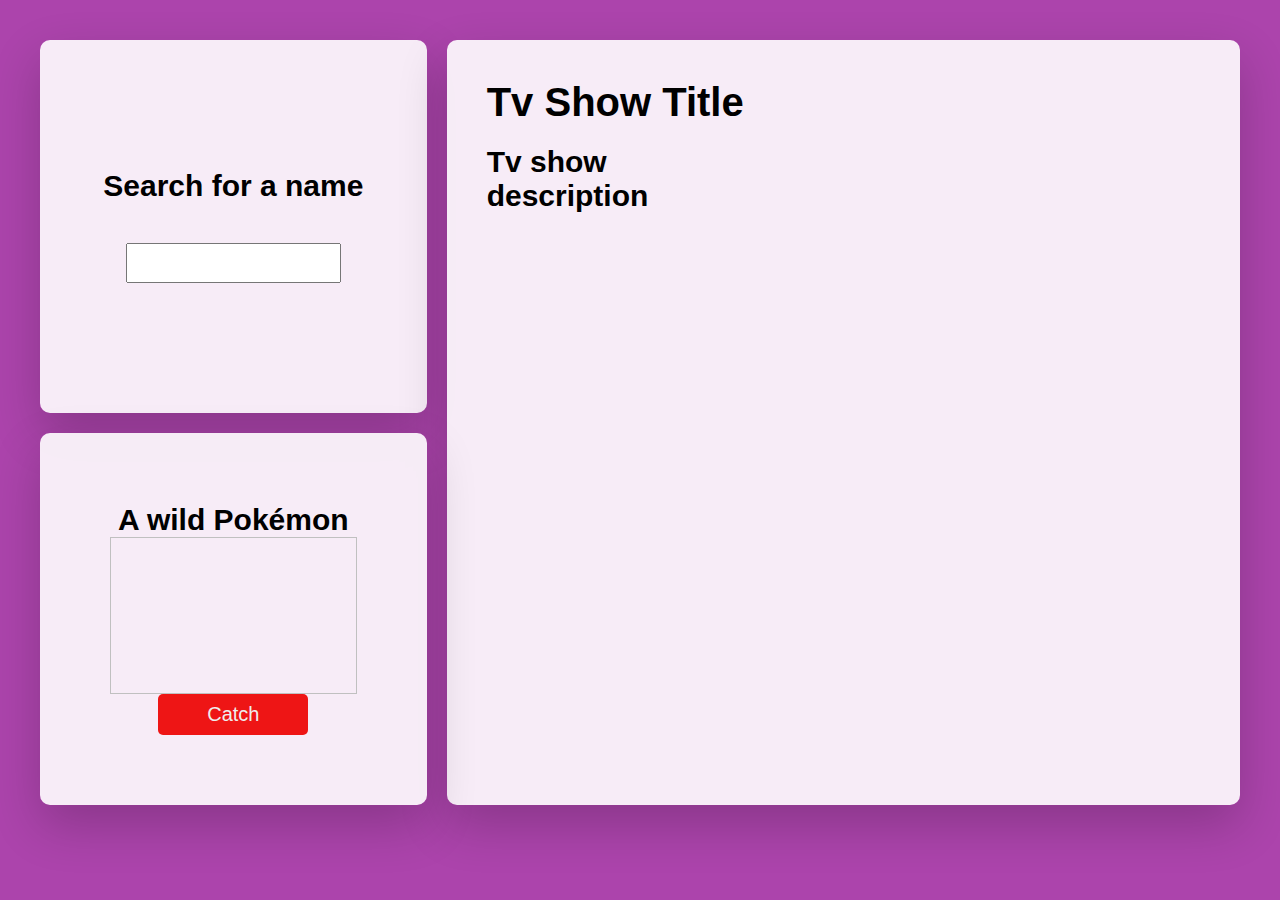
<file: pokemongame/index.html>
<!DOCTYPE html>
<html lang="en">

<head>
    <meta charset="UTF-8">
    <meta http-equiv="X-UA-Compatible" content="IE=edge">
    <meta name="viewport" content="width=device-width, initial-scale=1.0">
    <link rel="stylesheet" href="css/style.css">
    <script src="js/script.js" defer></script>
    <title>Dashboard</title>
</head>

<body>
    <ul class="cards">
        <li class="card card--first">
            <h2 id="js--name">Search for a name</h2>
            <input id="js--input" type="text">
        </li>
        <li class="card card--second">
            <h1 id="js--tvTitle">Tv Show Title</h1>
            <h2 id="js--tvDes">Tv show description</h2>
        </li>
        <li class="card card--third">
            <h2 id="js--pokemon-text">A wild Pokémon</h2>
            <img id="js--pokemon-image">
            <button id="js--catch-button">Catch</button>
        </li>
    </ul>

</body>

</html>
</file>
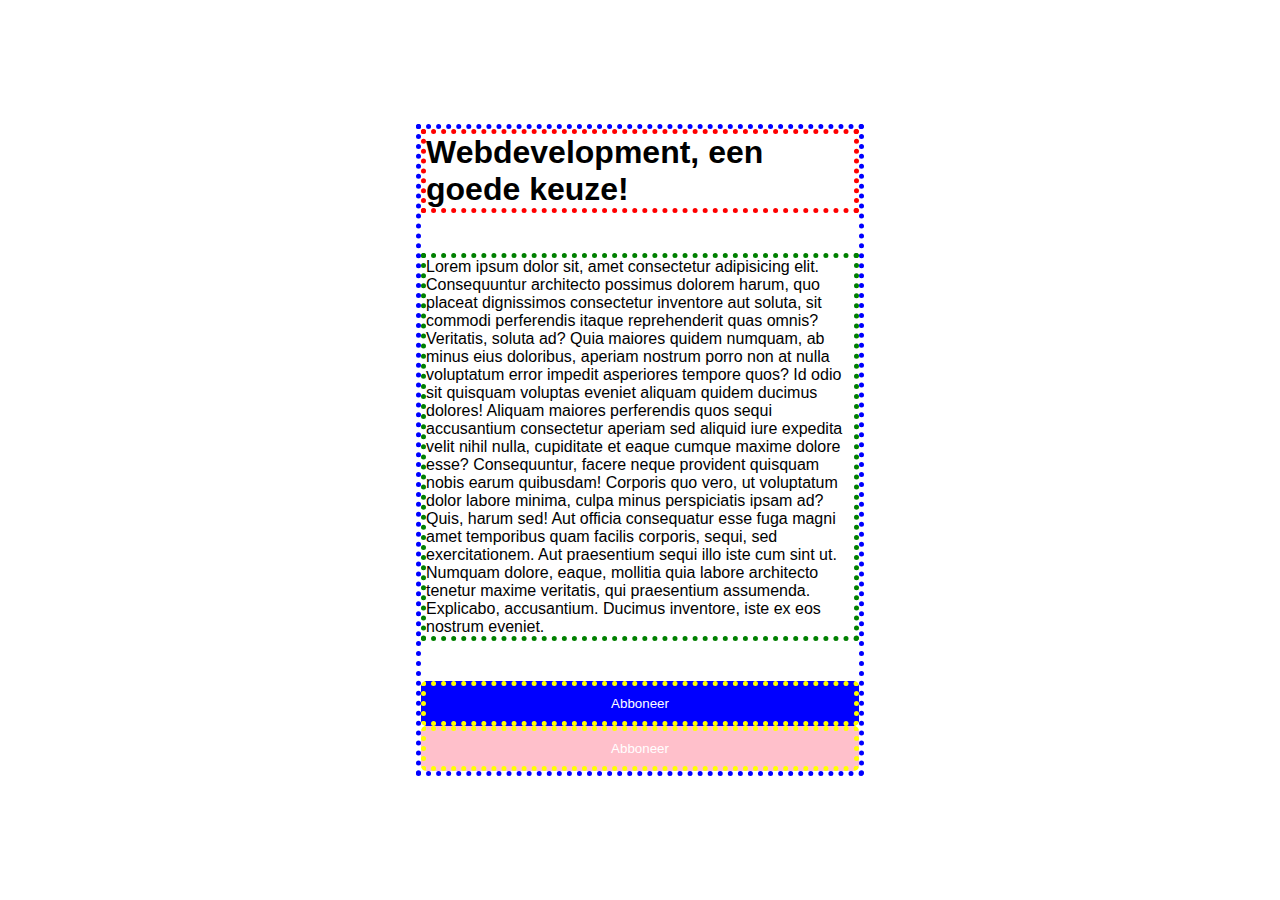
<file: pxvsrem/index.html>
<!DOCTYPE html>
<html lang="en">
<head>
    <meta charset="UTF-8">
    <meta http-equiv="X-UA-Compatible" content="IE=edge">
    <meta name="viewport" content="width=device-width, initial-scale=1.0">
    <title>px vs rem</title>
    <link rel="stylesheet" href="style.css">
</head>
<body>
    <article>
        <h1>Webdevelopment, een goede keuze!</h1>
        <p>Lorem ipsum dolor sit, amet consectetur adipisicing elit. Consequuntur architecto possimus dolorem harum, quo placeat dignissimos consectetur inventore aut soluta, sit commodi perferendis itaque reprehenderit quas omnis? Veritatis, soluta ad?
        Quia maiores quidem numquam, ab minus eius doloribus, aperiam nostrum porro non at nulla voluptatum error impedit asperiores tempore quos? Id odio sit quisquam voluptas eveniet aliquam quidem ducimus dolores!
        Aliquam maiores perferendis quos sequi accusantium consectetur aperiam sed aliquid iure expedita velit nihil nulla, cupiditate et eaque cumque maxime dolore esse? Consequuntur, facere neque provident quisquam nobis earum quibusdam!
        Corporis quo vero, ut voluptatum dolor labore minima, culpa minus perspiciatis ipsam ad? Quis, harum sed! Aut officia consequatur esse fuga magni amet temporibus quam facilis corporis, sequi, sed exercitationem.
        Aut praesentium sequi illo iste cum sint ut. Numquam dolore, eaque, mollitia quia labore architecto tenetur maxime veritatis, qui praesentium assumenda. Explicabo, accusantium. Ducimus inventore, iste ex eos nostrum eveniet.</p>
        <button class="btn">Abboneer</button>
        <button class="btn btn2">Abboneer</button>
    </article>
</body>
</html>
</file>
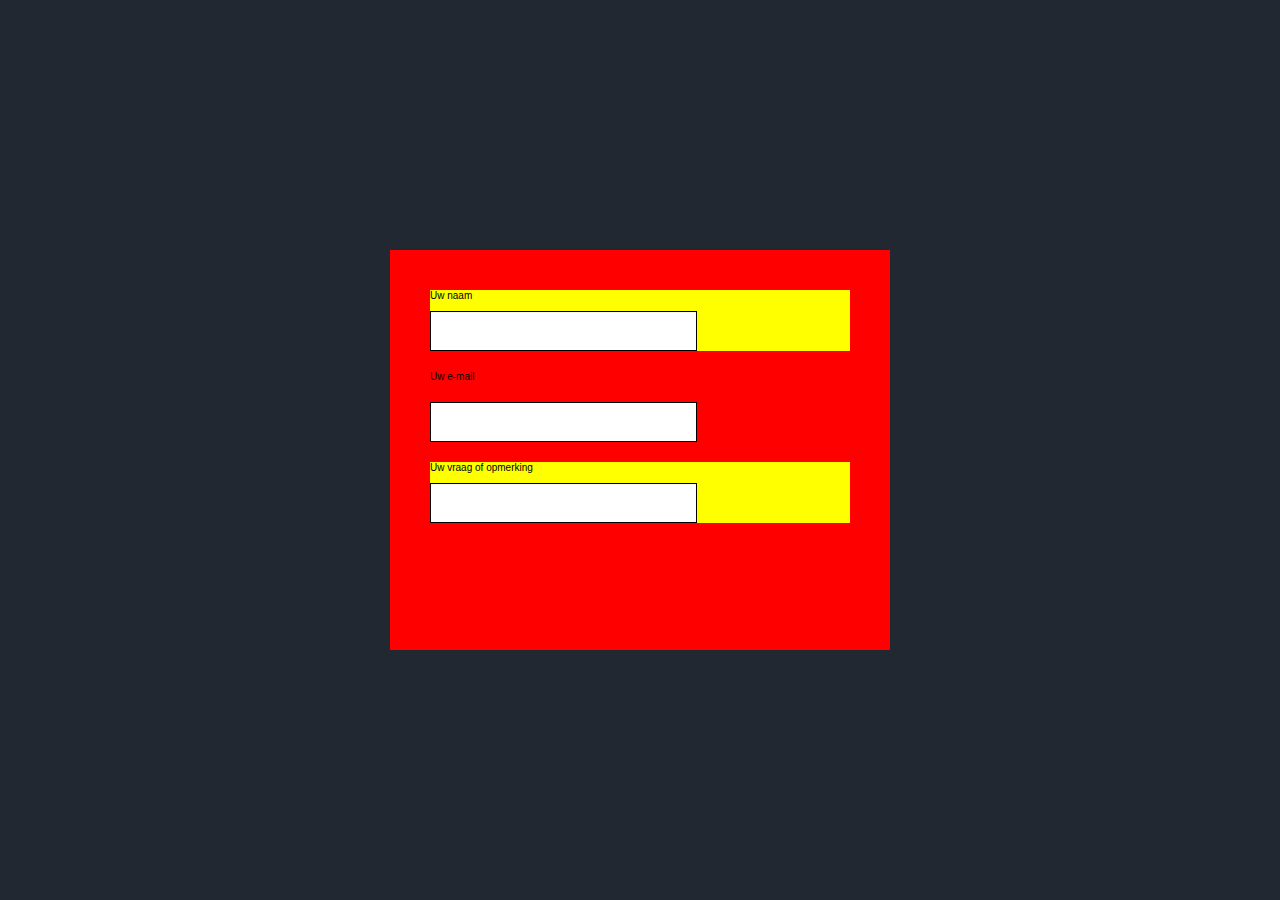
<file: Remdemo/index.html>
<!DOCTYPE html>
<html lang="en">
<head>
    <meta charset="UTF-8">
    <meta http-equiv="X-UA-Compatible" content="IE=edge">
    <meta name="viewport" content="width=device-width, initial-scale=1.0">
    <title>Rem demo</title>
    <link rel="stylesheet" href="style.css">
</head>
<body>
 <form>
     <div>
     <label for="">Uw naam</label>
    <input type="text">
</div>
     <label for="">Uw e-mail</label>
    <input type="email">
</div>
    <div>
    <label for="">Uw vraag of opmerking</label>
     <input class="bigText" type="text">
    </div>
 </form>

 

  </article>
</body>
</html>
</file>
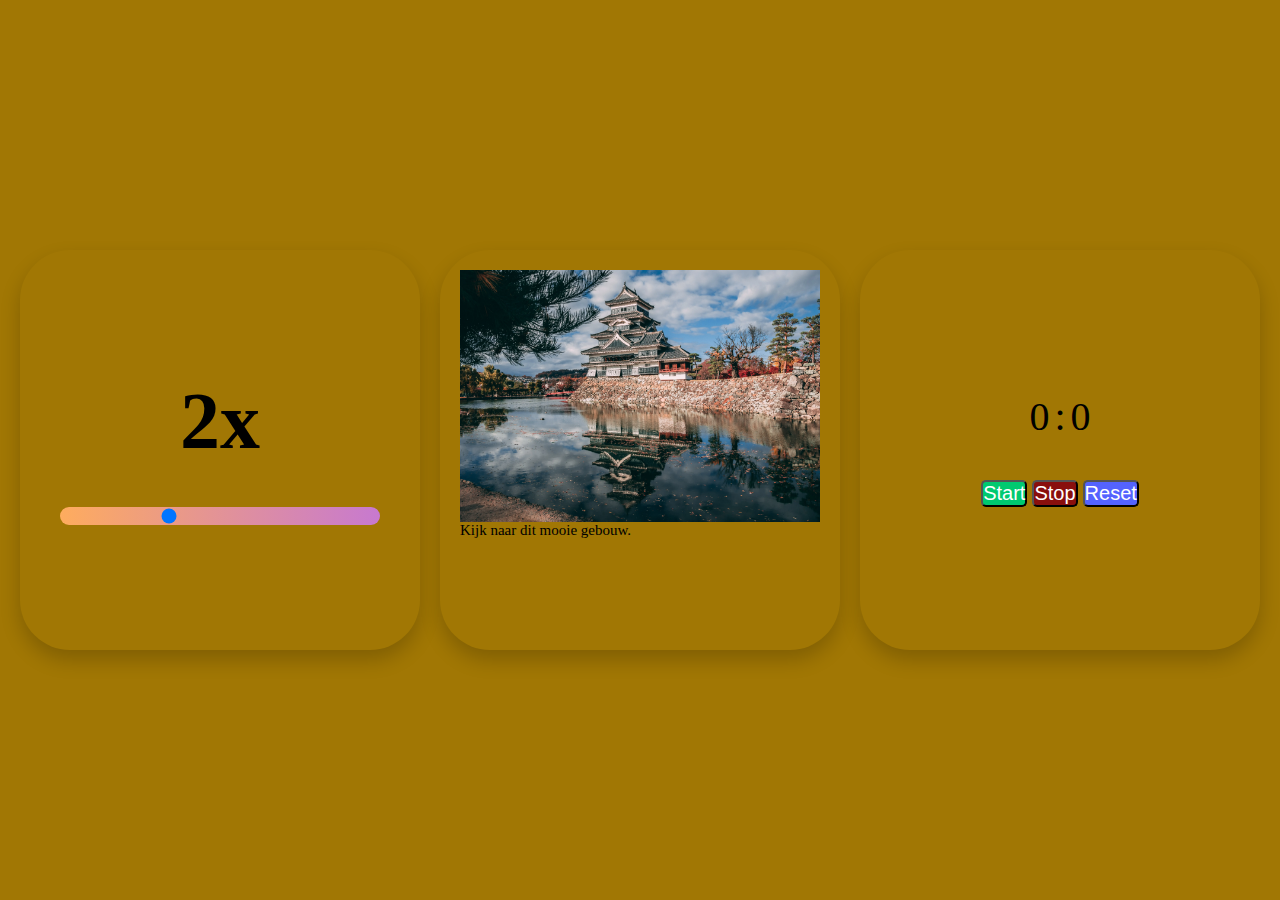
<file: stopwatch/index.html>
<!DOCTYPE html>
<html lang="en">
<head>
    <meta charset="UTF-8">
    <meta http-equiv="X-UA-Compatible" content="IE=edge">
    <meta name="viewport" content="width=device-width, initial-scale=1.0">
    <title>eerste dashboard</title>
    <link rel="stylesheet" href="stopwatch.css">
    <script src="script.js" defer></script>
</head>
<body id="js--body">
    <article class="card card--slider">
        <h2 id="js--rangeValue">0</h2>
        <input id="js--slider" type="range" min="1" max="4" step="1">
    </article>
    <article class="card card--buy">
        <img id="js--image" src="" alt="">
        <p id="js--text"> </p>
        
    </article>
    <article class= "card card--stopwatch"> 
        <div>
            <span class="timerText" id="js--minutesTimer">0</span>
           <span class="timerText" >:</span> 
            <span class="timerText" id="js--secondsTimer">0</span>
        </div>
       <section class="buttonWrapper">
        <button class="button button--start" id="js--start">Start</button>
        <button class="button button--stop" id="js--stop">Stop</button>
        <button class="button button--reset" id="js--reset">Reset</button>
        </section> 
    </article>
</body>
</html>
</file>
<file: pokemongame/css/style.css>
*{
    margin: 0;
    padding: 0;
    box-sizing: border-box;
}

html{
    font-size: 62.5%;
}

body{
    font-size: 2rem;
    font-family: sans-serif;
    background: #ac44ac;
    padding: 4rem;
}
.cards{
    height: 85vh;
    display: grid;
    width: 100%;
    grid-template-columns: repeat(12,1fr);
    grid-template-rows: repeat(12,1fr);
    gap: 2rem;
}
.card{
    list-style: none;
    background: rgba(255,255,255,0.9);
    border-radius: 1rem;
    box-shadow: 0 2rem 5rem 0 rgba(0,0,0,0.2);
}

.card--first{
    grid-row: 1/7;
    grid-column: 1/5;
    padding: 4rem;
    display: flex;
    justify-content: center;
    align-items: center;
    flex-direction: column;
    gap: 40px;
}
.card--first > input{
    width: 70%;
    height: 40px;
    font-size: 2rem;
    font-family: sans-serif;
    padding-left: 2rem;

}
.card--second{
    grid-row: 1/9;
    grid-column: 5/13;
    padding: 4rem;
    display: flex;
    flex-direction: column;

}
.card--second > h2{
    margin-top: 2rem;
    margin-right: 50rem;
}
.card--third{
    grid-row: 7/13;
    grid-column: 2 /5;
    display: flex;
    flex-direction: column;
    align-items: center;
    justify-content: center;
    padding: 7rem;
}

.card--third > img{
    width: 100%;
    height: 100%;
    object-fit: contain;
}

.card--third > button{
    width: 15rem;
    height: 6rem;
    font-size: 2rem;
    font-family: sans-serif;
    border: none;
    background: #ee1515;
    color: #eee;
    border-radius: 0.5rem ;
}

@media screen and (max-width: 87.5rem){
    .card--second{
        grid-row: 1/13;
    }
    .card--third{
        grid-column: 1 / 5;
    }
    
}

@media screen and (max-width: 62.5rem){
    body{
        background: #ac44ac;
    }

    .card--second, .card--first{
        display: none;
    }
    .card--third{
        grid-column:2/11 ;
        grid-row:1/13 ;
    }
}
</file>
<file: pxvsrem/style.css>
.btn.btn2{
    background: pink;

}

*{
    margin:0;
    padding:0;
    box-sizing: border-box;
}

body{
    font-family: sans-serif;
    display:flex;
    justify-content: center;
    align-items: center;
    min-height:100vh;
    font-size:1rem;
}

article{
    width: 35vw;
    border: 5px dotted blue;
}

h1{
    font-size: 2rem;
    margin-bottom: 2.5rem;
    border: 5px dotted red;
}

p{
    margin-bottom: 2.5rem;
    border: 5px dotted green;

}
.btn{
    background: blue;
}


button{
    outline:none;
    border:none;
    background: green;
    color:white;
    font-family: sans-serif;
    padding: 10px 20px;
    border-radius: 5px;
    border: 5px dotted yellow;
    width:100%;
}



@media screen  and (max-width: 62.5rem){
    body{
        background: white;
    }
    article{
        width:80vw;
    }
}
</file>
<file: Remdemo/style.css>
*{
    margin: 0;
    padding: 0;
    box-sizing: border-box;

}
/* 1rem = standaard 16 px maar kan veranderd worden in html tag*/
html{
    /* REGEL 11 MAG JE NOOIT DOEN */
    /* font-size:10px; 1rem => 10 px */
    font-size: 62.5%; /*bij een standaardgrootte van 16px is 1rem nu 10px. Bij de 64px lettergrootte is 1rem 40px */
}
body{
    display: flex;
    justify-content:center ;
    min-height: 100vh;
    align-items: center;
    font-family: sans-serif;
    background: #222831;

}

form{
   width: 50rem;
   min-height: 40rem;
   background:red;
   display: flex;
   justify-content: flex-start;
   flex-direction: column;
   padding: 4rem;
   font: size 2rem;
   gap:2rem;
}

form div{
    background: yellow;
    display: flex;
    flex-direction: column;
    gap: 1rem;
}
input{
    display: block;
    width: 30ch;
    padding: 1rem 2rem;
    font-size: 1.6rem;
    border: 1px solid black;
}

textarea{
    height: 35ch;
    width:100% ;
    font-size: 1.6rem;
    border: 1px solid black ;
    font-family: sans-serif;
    padding: 1rem 2rem;
    resize: none;
}



/* IN EEN MEDIAQUERY IS 1REM ALTIJD EVEN GROOT ALS DE BROWSER FONT-SIZE, ONGEACHT WAT ER IN HTML STAAT */

/*
! important
inline css zoals <article style="background: pink">
id zoals #vierkant #story
class zoals .vierkant .button .bigImage
tag zoals article, p, button. pseudo classes zoals :hover
*/
</file>
<file: stopwatch/stopwatch.css>
*{
    padding: 0;
    margin: 0;
    box-sizing: border-box;
}

html{
    font-size: 62.5%; /* 1rem = 10px*/
}

body{
    font-size: 2rem;
    background: #a17704 ;
    display: flex;
    gap: 2rem;
    justify-content: center;
    align-items: center;
    min-height: 100vh;
    flex-wrap: wrap;
}

.card{
    width: 40rem;
    height: 40rem;
    border-radius: 5rem;
    box-shadow: 0px 1rem 2rem 0px rgba(0,0,0,0.2) ;
    flex-shrink: 0;
}

.card--buy{
    display: flex;
    flex-direction: column;
    padding: 2rem;
}
.card--buy img{
    height: 70%;
    width: 100%;
}

.card--buy p{
    height: 20%;
    font-size: 75%;
}

.card--slider{
    display: flex;
    flex-direction: column;
    justify-content: center;
    align-items: center;
    gap: 4rem;
    padding: 4rem;
}


.card--slider > h2{
    font-size: 400%;
}
.card--slider > input{
   -webkit-animation: none;
    appearance: none;
    width: 100%;
    border-radius: 5rem;
    height: 1.8rem;
    background: #e53935;  /*fallback for old browsers */
    background: -webkit-linear-gradient( to right, #e35d5b, #e53935);
    background: linear-gradient(to right, #feac5e, #c779d0);
}
.card--stopwatch{
    display: flex;
    justify-content: center;
    align-items: center ;
    flex-direction: column;
    gap: 4rem;
}

.card--slider > input ::-webkit-slider-thumb{
    -webkit-appearance: none;
    appearance: none;
    width: 3rem;
    height: 3rem;
    border-radius: 50%;
    background:-webkit-linear-gradient(to right, #e35d5b, #e53935);
    background: -webkit-linear-gradient(to right, #e35d5b, #e53935);
    border: none;
    cursor: pointer;
}
.card--slider > input::-moz-range-thumb{
    width: 3rem;
    height: 3rem;
    border-radius: 50%;
    background: #e53935;
    background: -webkit-linear-gradient(to right, #e35);
}
.timerText{
    font-size: 200%;
}

.button{
    padding:1rem,2rem;
    font-size: 2rem;
    border-radius: 0.5rem;
    color: white; 
}

.button--start{
    background: #00c970;
    
}

.button--stop{
    background: #890f0d ;
   
}

.button--reset{
    background: #5463ff;
   
}
</file>
